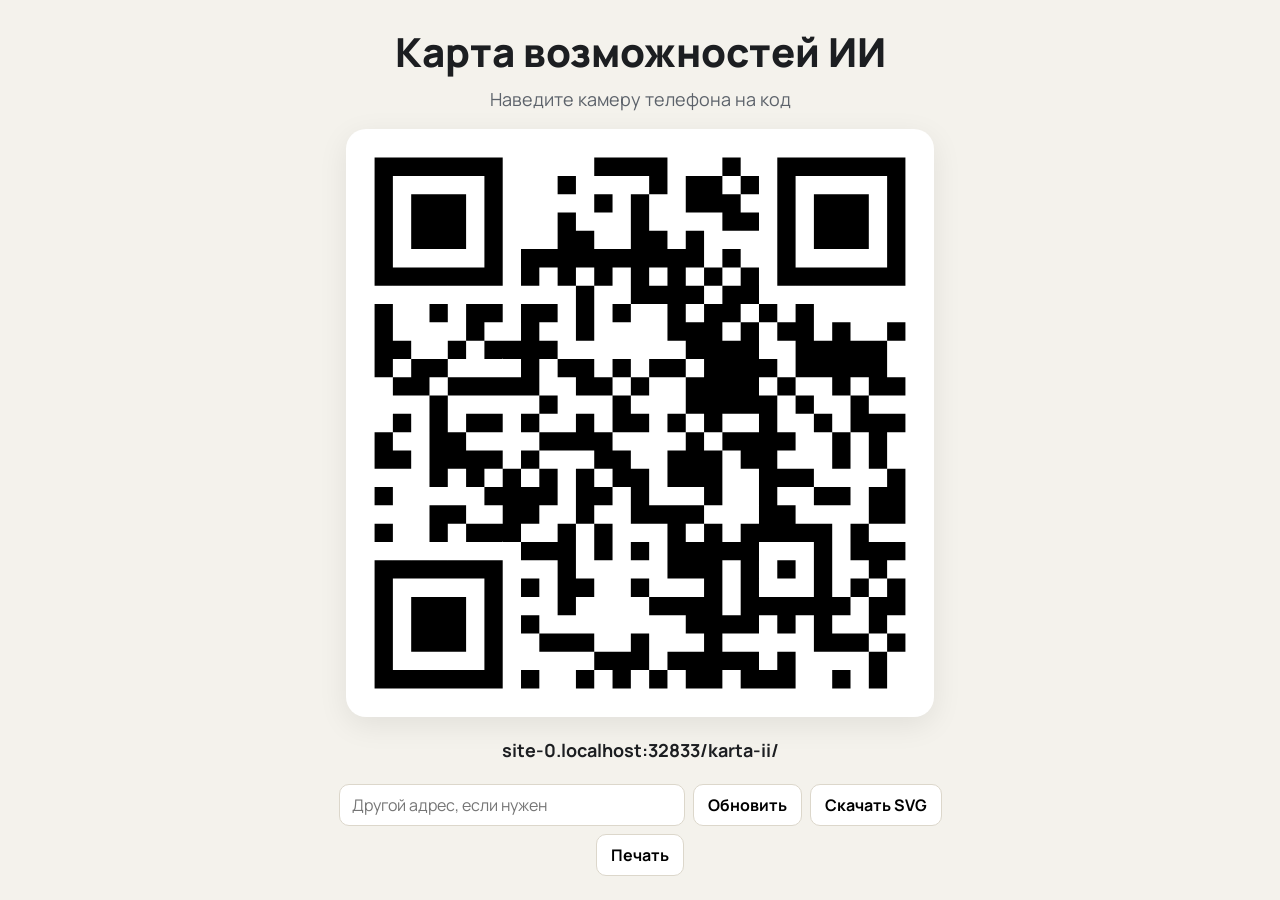
<file: karta-ii/qr.html>
<!doctype html>
<html lang="ru"><head><meta charset="utf-8"><meta name="viewport" content="width=device-width, initial-scale=1">
<title>QR-код карты</title><link rel="icon" href="favicon.svg" type="image/svg+xml"><link rel="stylesheet" href="assets/fonts.css">
<style>
body{margin:0;min-height:100vh;display:flex;align-items:center;justify-content:center;background:#f4f2ec;color:#1c1e21;font-family:Manrope,system-ui,sans-serif}
.box{text-align:center;padding:24px;max-width:640px}
h1{font-size:clamp(24px,4vw,40px);margin:0 0 8px;font-weight:800}
p{color:#5d636b;margin:0 0 18px;font-size:18px}
#qr{background:#fff;padding:24px;border-radius:20px;display:inline-block;box-shadow:0 8px 30px rgba(0,0,0,.08)}
#qr svg{width:min(70vw,60vh);height:auto;display:block}
.url{margin-top:16px;font-size:18px;font-weight:700;word-break:break-all}
.tools{margin-top:22px;display:flex;gap:8px;justify-content:center;flex-wrap:wrap}
input{padding:9px 12px;border:1px solid #dcd7cb;border-radius:10px;font:inherit;width:320px;max-width:80vw}
button{padding:9px 14px;border:1px solid #dcd7cb;border-radius:10px;background:#fff;font:inherit;font-weight:700;cursor:pointer}
@media print{.tools{display:none}body{background:#fff}#qr{box-shadow:none}}
</style></head><body><div class="box">
<h1>Карта возможностей ИИ</h1><p>Наведите камеру телефона на код</p>
<div id="qr"></div><div class="url" id="url"></div>
<div class="tools"><input id="in" placeholder="Другой адрес, если нужен"><button id="go">Обновить</button><button id="dl">Скачать SVG</button><button onclick="print()">Печать</button></div>
</div>
<script src="assets/qrcode.js"></script>
<script>
function draw(u){var q=qrcode(0,'M');q.addData(u);q.make();var s=q.createSvgTag({cellSize:8,margin:2,scalable:true});document.getElementById('qr').innerHTML=s;document.getElementById('url').textContent=u.replace(/^https?:\/\//,'');}
var base=location.href.replace(/qr\.html.*$/,'');var u=new URLSearchParams(location.search).get('u')||base;draw(u);
document.getElementById('go').onclick=function(){var v=document.getElementById('in').value.trim();if(v){if(!/^https?:/.test(v))v='https://'+v;u=v;draw(u);}};
document.getElementById('dl').onclick=function(){var b=new Blob([document.querySelector('#qr svg').outerHTML],{type:'image/svg+xml'});var a=document.createElement('a');a.href=URL.createObjectURL(b);a.download='qr-karta-ii.svg';a.click();};
</script></body></html>
</file>
<file: karta-ii/assets/fonts.css>
@font-face{font-family:'Manrope';font-style:normal;font-display:swap;font-weight:400;src:url(fonts/manrope-cyrillic-400-normal.woff2) format('woff2');unicode-range:U+0301,U+0400-045F,U+0490-0491,U+04B0-04B1,U+2116;}
@font-face{font-family:'Manrope';font-style:normal;font-display:swap;font-weight:500;src:url(fonts/manrope-cyrillic-500-normal.woff2) format('woff2');unicode-range:U+0301,U+0400-045F,U+0490-0491,U+04B0-04B1,U+2116;}
@font-face{font-family:'Manrope';font-style:normal;font-display:swap;font-weight:600;src:url(fonts/manrope-cyrillic-600-normal.woff2) format('woff2');unicode-range:U+0301,U+0400-045F,U+0490-0491,U+04B0-04B1,U+2116;}
@font-face{font-family:'Manrope';font-style:normal;font-display:swap;font-weight:700;src:url(fonts/manrope-cyrillic-700-normal.woff2) format('woff2');unicode-range:U+0301,U+0400-045F,U+0490-0491,U+04B0-04B1,U+2116;}
@font-face{font-family:'Manrope';font-style:normal;font-display:swap;font-weight:800;src:url(fonts/manrope-cyrillic-800-normal.woff2) format('woff2');unicode-range:U+0301,U+0400-045F,U+0490-0491,U+04B0-04B1,U+2116;}
@font-face{font-family:'Manrope';font-style:normal;font-display:swap;font-weight:400;src:url(fonts/manrope-latin-400-normal.woff2) format('woff2');unicode-range:U+0000-00FF,U+0131,U+0152-0153,U+02BB-02BC,U+02C6,U+02DA,U+02DC,U+0304,U+0308,U+0329,U+2000-206F,U+20AC,U+2122,U+2191,U+2193,U+2212,U+2215,U+FEFF,U+FFFD;}
@font-face{font-family:'Manrope';font-style:normal;font-display:swap;font-weight:500;src:url(fonts/manrope-latin-500-normal.woff2) format('woff2');unicode-range:U+0000-00FF,U+0131,U+0152-0153,U+02BB-02BC,U+02C6,U+02DA,U+02DC,U+0304,U+0308,U+0329,U+2000-206F,U+20AC,U+2122,U+2191,U+2193,U+2212,U+2215,U+FEFF,U+FFFD;}
@font-face{font-family:'Manrope';font-style:normal;font-display:swap;font-weight:600;src:url(fonts/manrope-latin-600-normal.woff2) format('woff2');unicode-range:U+0000-00FF,U+0131,U+0152-0153,U+02BB-02BC,U+02C6,U+02DA,U+02DC,U+0304,U+0308,U+0329,U+2000-206F,U+20AC,U+2122,U+2191,U+2193,U+2212,U+2215,U+FEFF,U+FFFD;}
@font-face{font-family:'Manrope';font-style:normal;font-display:swap;font-weight:700;src:url(fonts/manrope-latin-700-normal.woff2) format('woff2');unicode-range:U+0000-00FF,U+0131,U+0152-0153,U+02BB-02BC,U+02C6,U+02DA,U+02DC,U+0304,U+0308,U+0329,U+2000-206F,U+20AC,U+2122,U+2191,U+2193,U+2212,U+2215,U+FEFF,U+FFFD;}
@font-face{font-family:'Manrope';font-style:normal;font-display:swap;font-weight:800;src:url(fonts/manrope-latin-800-normal.woff2) format('woff2');unicode-range:U+0000-00FF,U+0131,U+0152-0153,U+02BB-02BC,U+02C6,U+02DA,U+02DC,U+0304,U+0308,U+0329,U+2000-206F,U+20AC,U+2122,U+2191,U+2193,U+2212,U+2215,U+FEFF,U+FFFD;}
</file>
